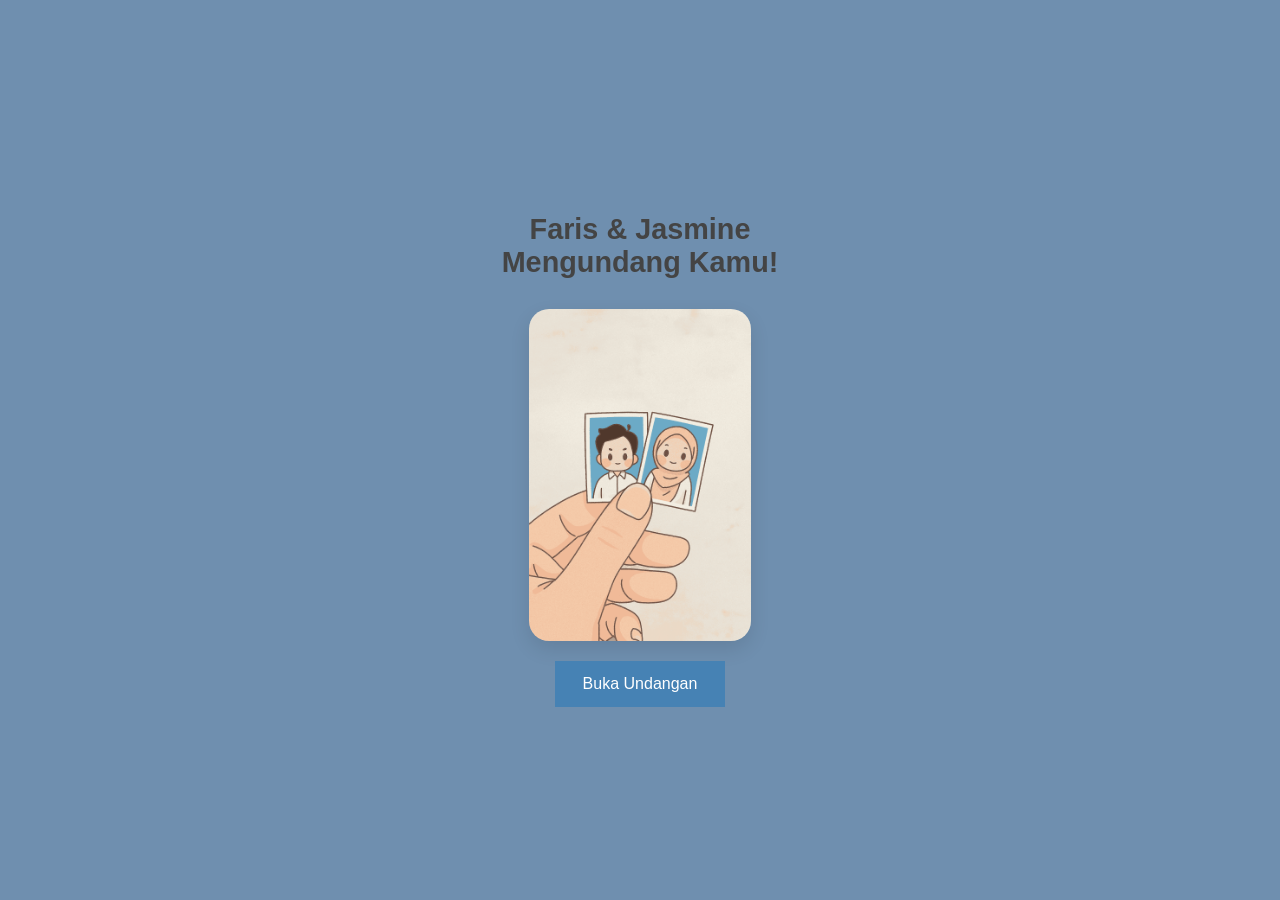
<file: weeding-invitation/index.html>
<!DOCTYPE html>
<html lang="id">
<head>
  <meta charset="UTF-8">
  <meta name="viewport" content="width=device-width, initial-scale=1.0">
  <meta property="og:image" content="https://jasminekinanti.farisasyarie.com/weeding-invitation/images/chibi-portraits-in-hand-1.png">
  <meta name="description" content="Landing Page Undangan Resepsi Pernikahan Ahmad Faris Asy'arie dan Jasmine Kinanti Putri">
  <meta name="author" content="Ahmad Faris Asy'arie dan Jasmine Kinanti Putri">
  <link rel="shortcut icon" href="images/icon/favicon.ico" type="image/x-icon">
  <link rel="icon" href="images/icon/favicon.ico" type="image/x-icon">
  <title>Faris &amp; Jasmine Mengundang Kamu</title>
  <style>
    body {
      margin: 0;
      padding: 0;
      background: #6F8FAF;
      font-family: "Poppins", sans-serif;
      height: 100vh;
      display: flex;
      justify-content: center;
      align-items: center;
      flex-direction: column;
      text-align: center;
    }

    .container {
      display: flex;
      flex-direction: column;
      align-items: center;
      gap: 20px;
      padding: 20px;
    }

    .container img {
      width: 250px;
      max-width: 80%;
      height: auto;
      border-radius: 20px;
      box-shadow: 0 8px 20px rgba(0,0,0,0.1);
      transition: transform 0.3s ease;
    }

    .container img:hover {
      transform: scale(1.05);
    }

    h1 {
      font-size: 1.8rem;
      color: #444;
      margin-bottom: 10px;
    }

    .btn {
      background-color: #4682B4;
      color: white;
      border: none;
      padding: 14px 28px;
      font-size: 1rem;
      cursor: pointer;
      transition: background 0.3s ease, transform 0.2s;
      text-decoration: none;
    }

    .btn:hover {
      background-color: #7393B3;
      transform: translateY(-2px);
    }

    @media (max-width: 600px) {
      h1 {
        font-size: 1.4rem;
      }

      .btn {
        padding: 12px 24px;
        font-size: 0.95rem;
      }
    }
  </style>
</head>
<body>
  <div class="container">
    <h1>Faris &amp; Jasmine<br/>Mengundang Kamu!</h1>
    <img src="images/chibi-portraits-in-hand-1.png" alt="Foto Undangan">
    <a href="undangan.html" class="btn">Buka Undangan</a>
  </div>
</body>
</html>
</file>
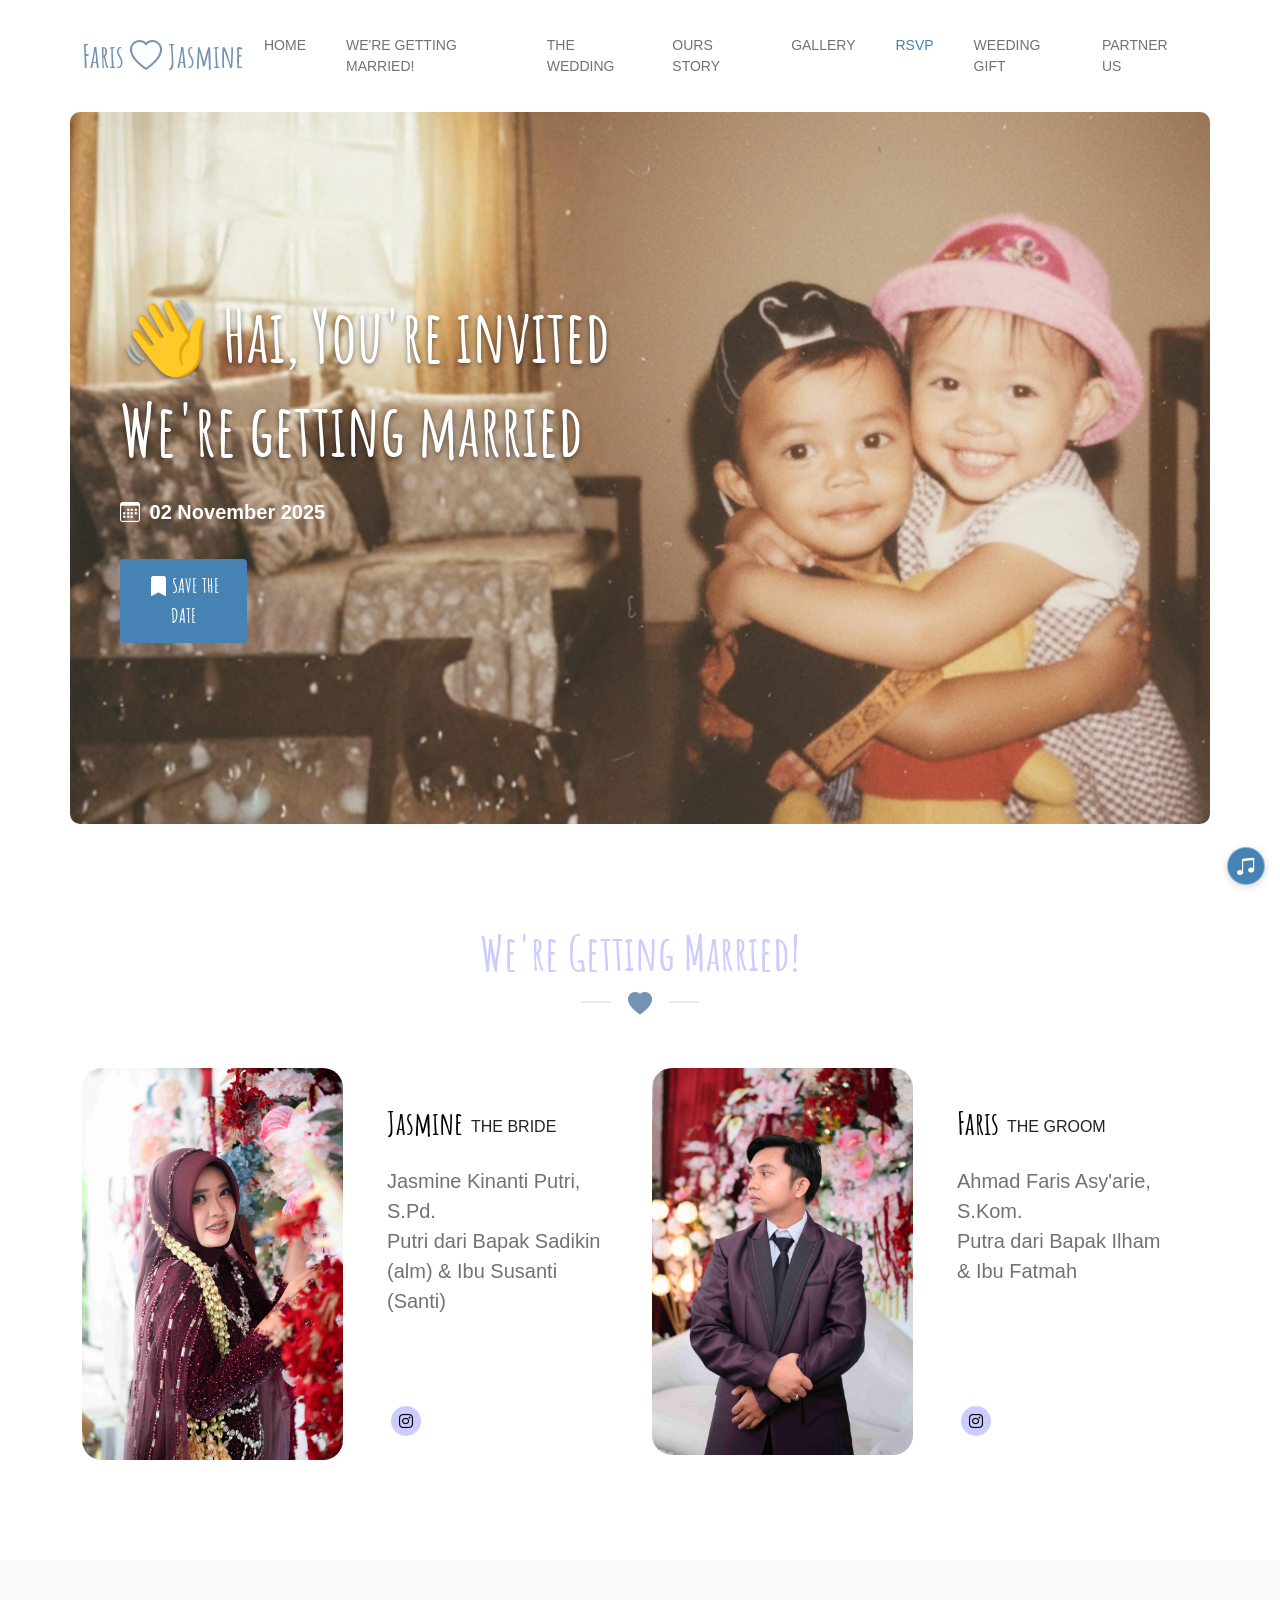
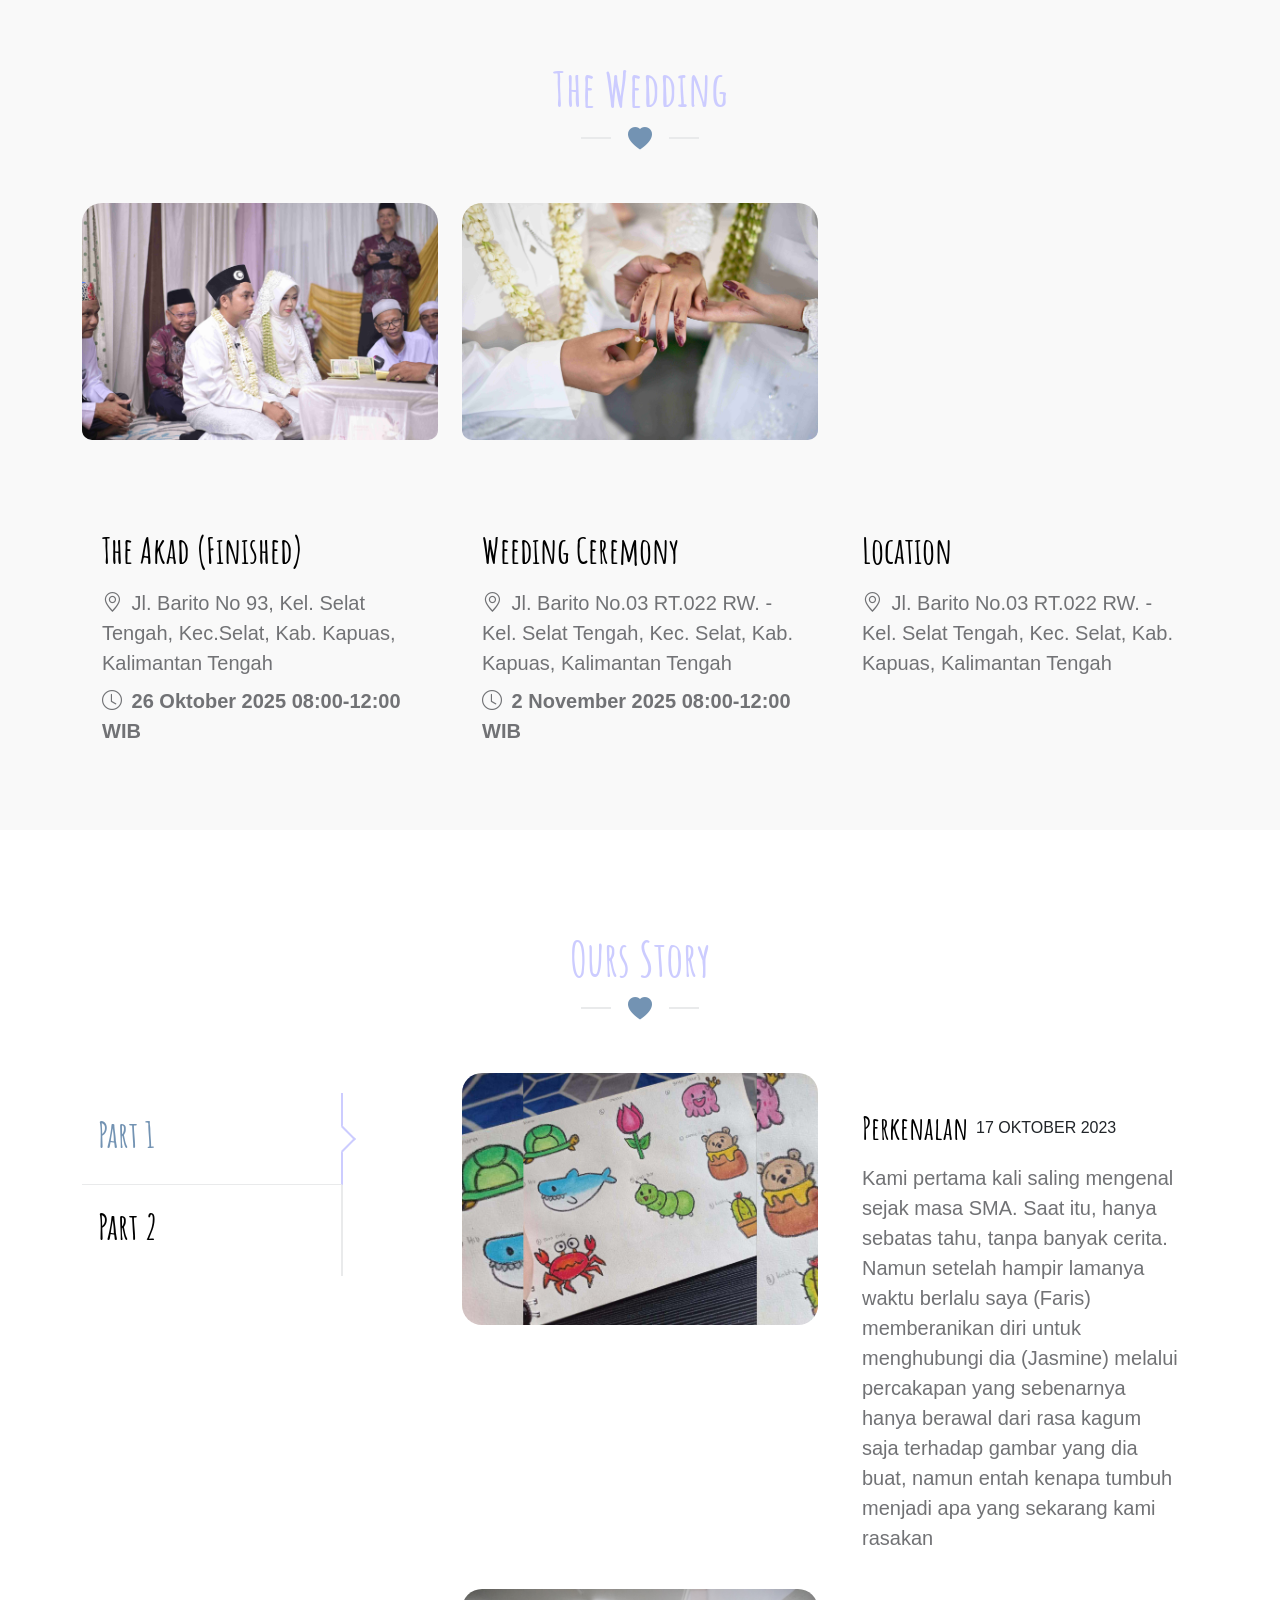
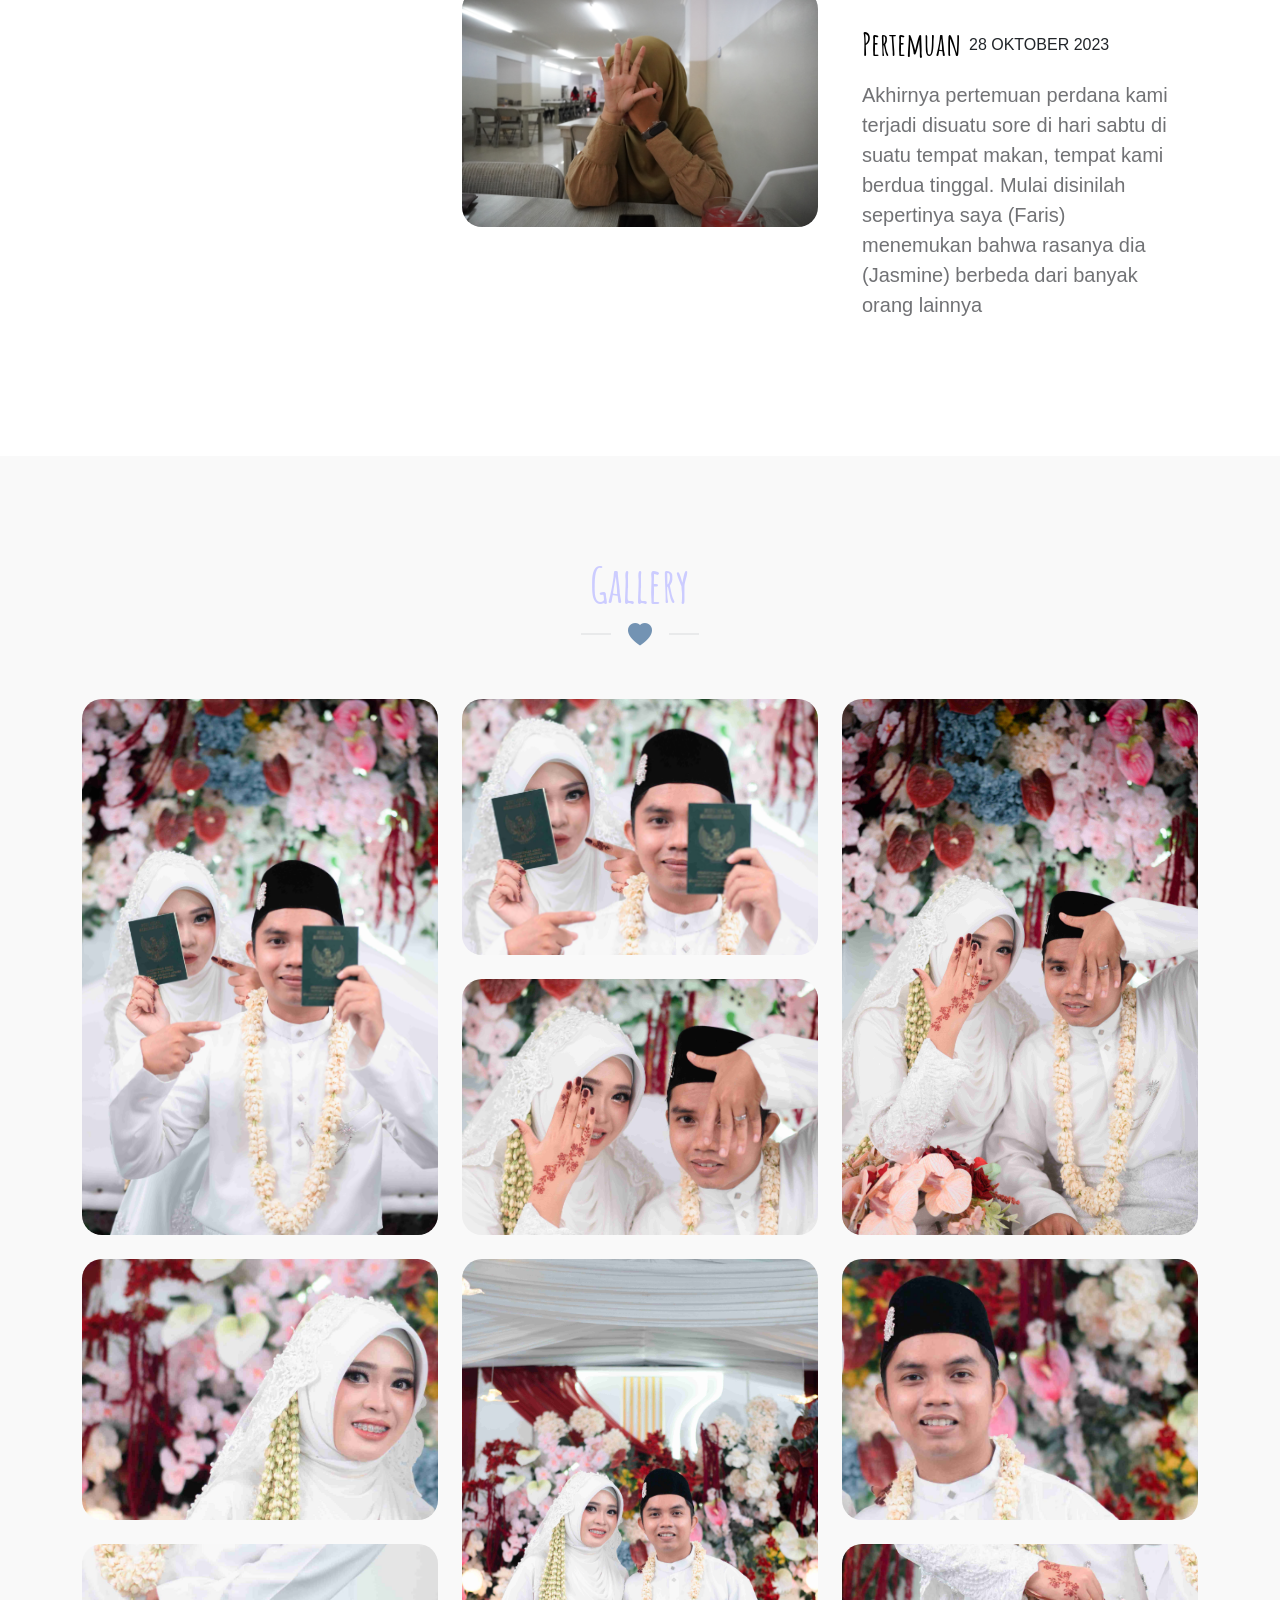
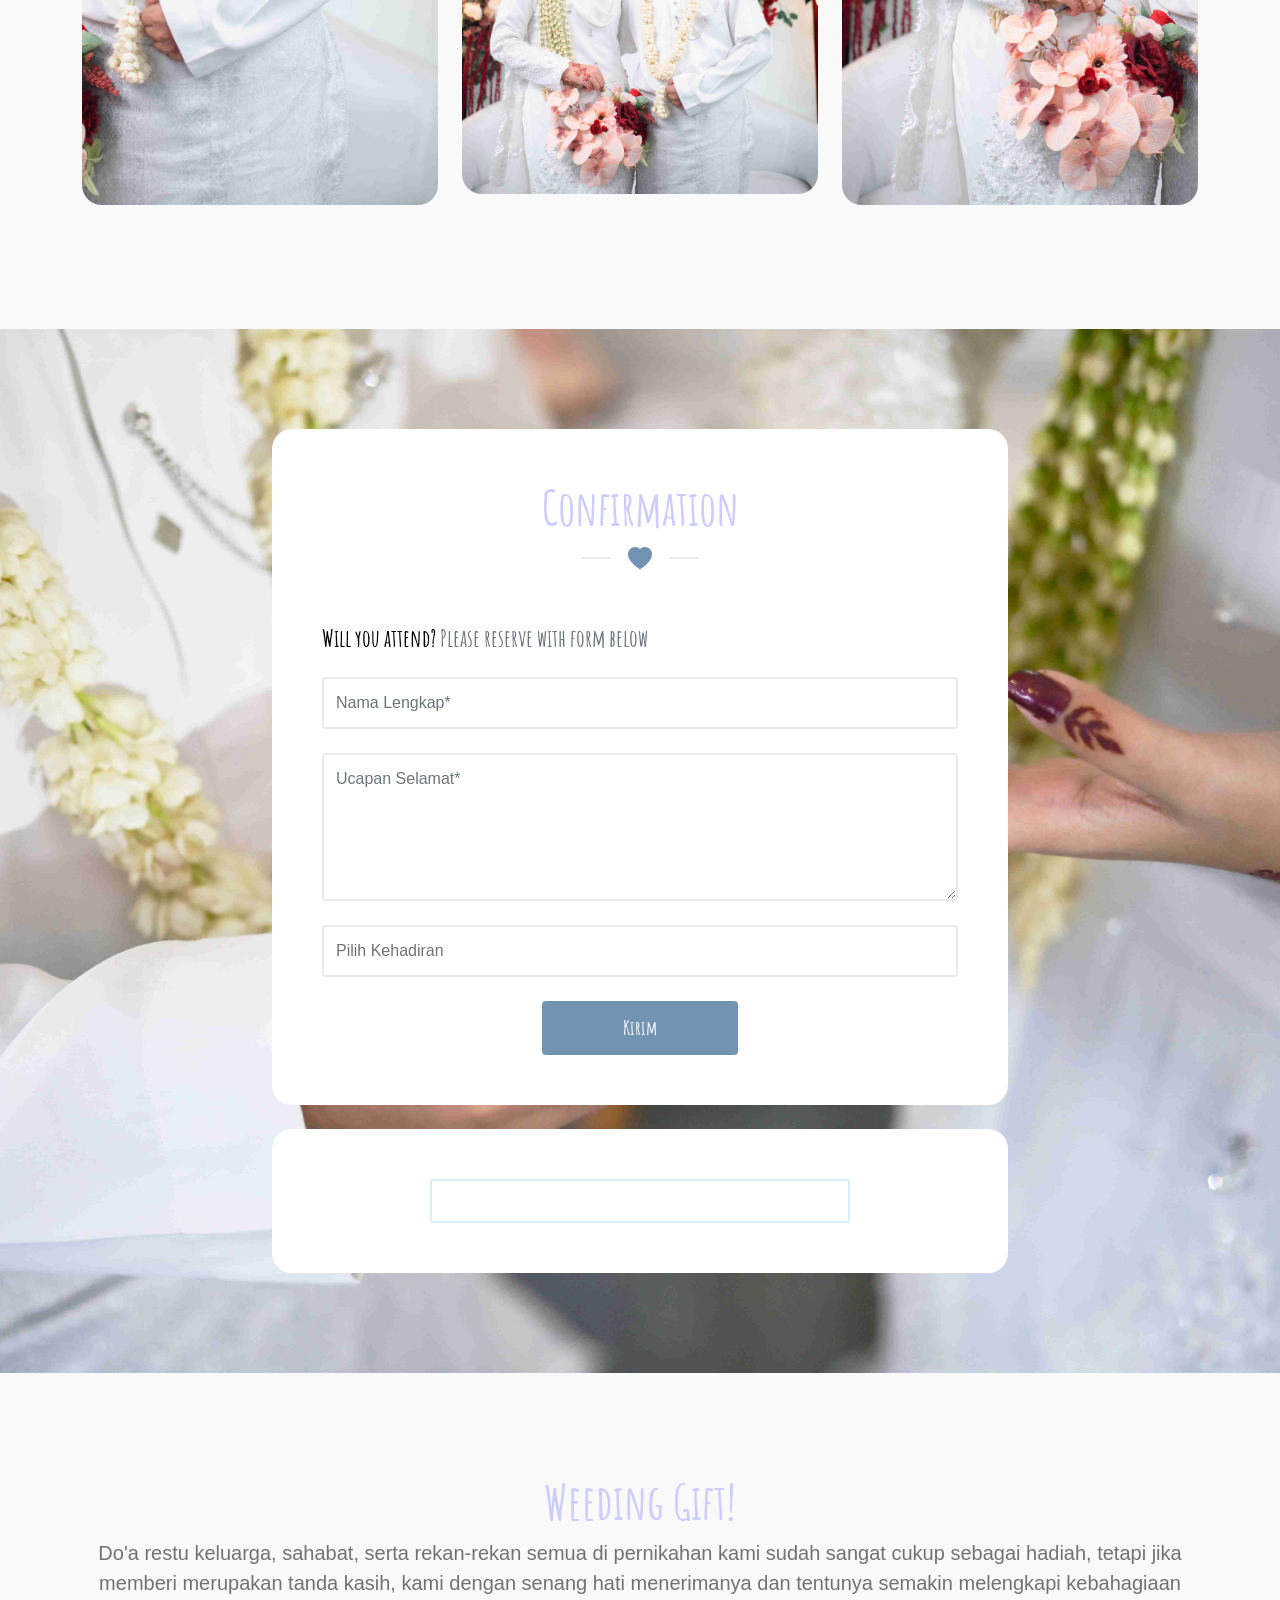
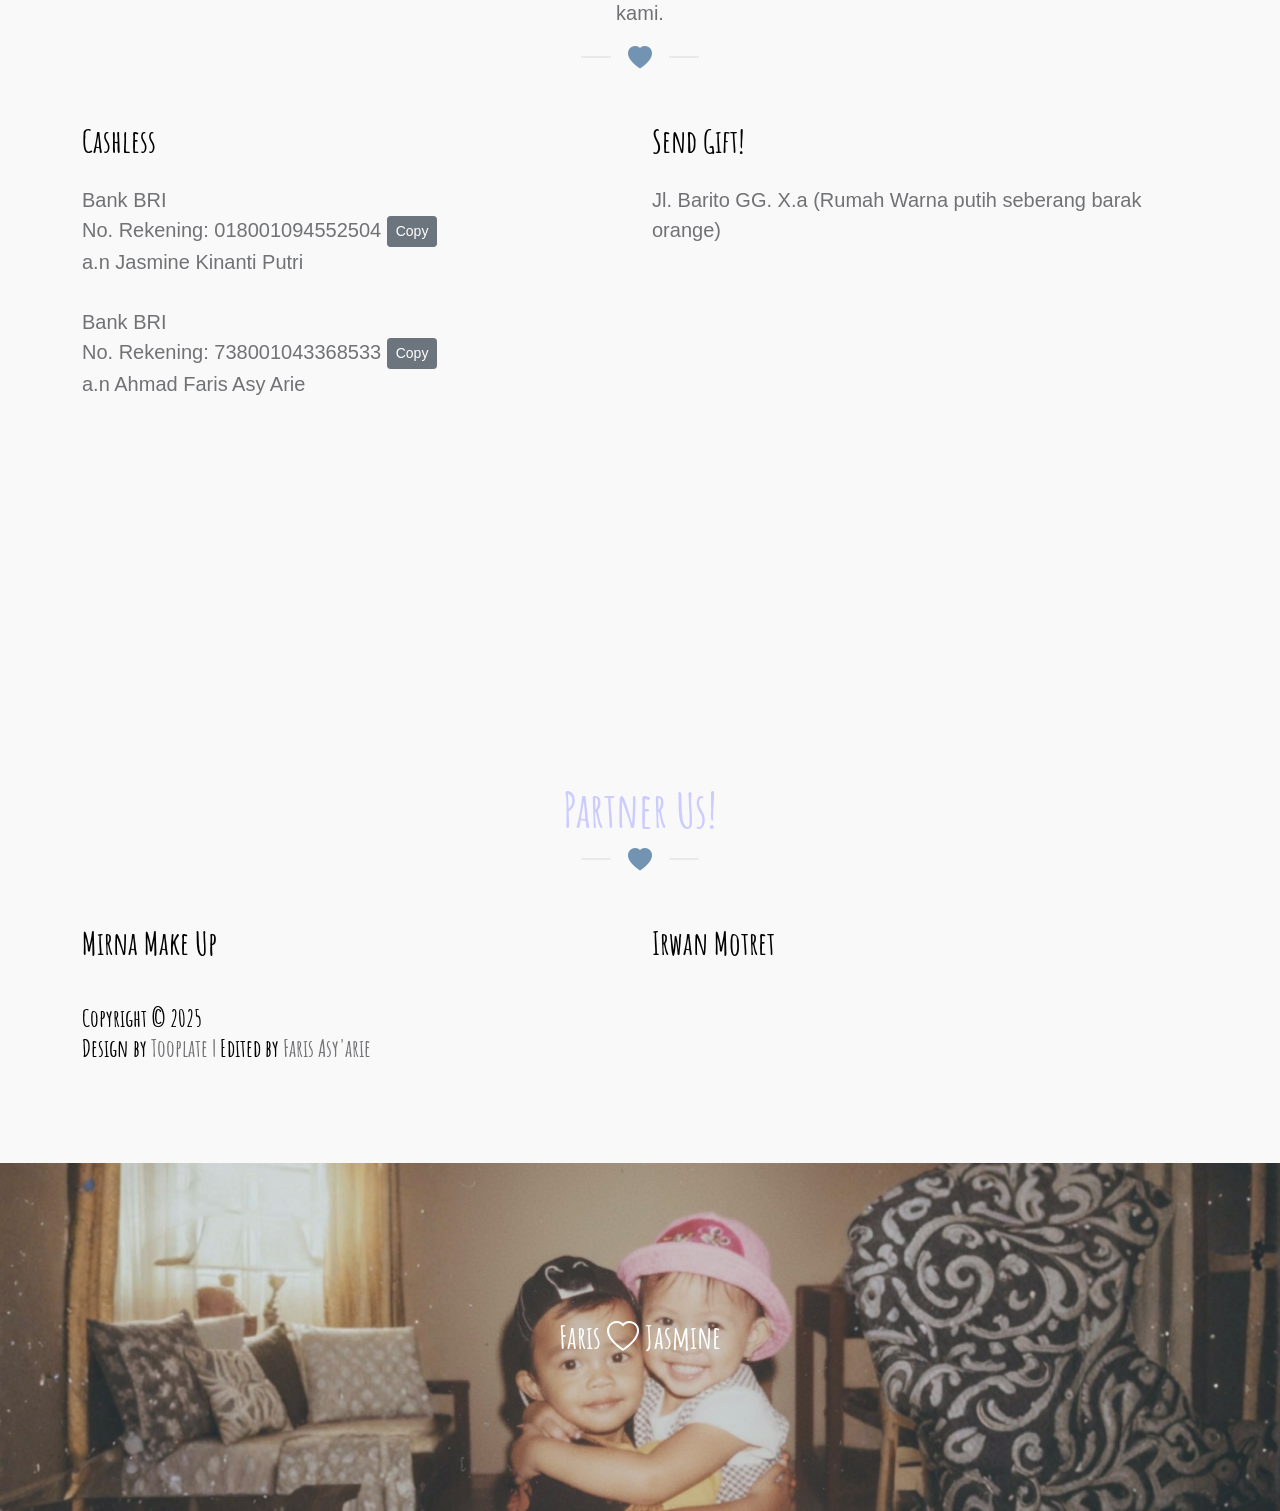
<file: weeding-invitation/undangan.html>
<!doctype html>
<html lang="en">
    <head>
        <meta charset="utf-8">
        <meta name="viewport" content="width=device-width, initial-scale=1">
        <meta property="og:image" content="https://jasminekinanti.farisasyarie.com/weeding-invitation/images/chibi-portraits-in-hand-1.png">
        <meta name="description" content="Undangan Resepsi Pernikahan Ahmad Faris Asy'arie dan Jasmine Kinanti Putri">
        <meta name="author" content="Ahmad Faris Asy'arie dan Jasmine Kinanti Putri">
        
        <link rel="shortcut icon" href="images/icon/favicon.ico" type="image/x-icon">
        <link rel="icon" href="images/icon/favicon.ico" type="image/x-icon">

        <title>The Wedding of Faris &amp; Jasmine</title>

        <!-- CSS FILES -->
        <link rel="preconnect" href="https://fonts.googleapis.com">
        
        <link rel="preconnect" href="https://fonts.gstatic.com" crossorigin>

        <link href="https://fonts.googleapis.com/css2?family=Amatic+SC:wght@400;700&family=Playfair+Display&display=swap" rel="stylesheet">

        <link href="css/bootstrap.min.css" rel="stylesheet">

        <link href="css/bootstrap-icons.css" rel="stylesheet">

        <link href="css/magnific-popup.css" rel="stylesheet">

        <link href="css/tooplate-wedding-lite.css" rel="stylesheet">

        <link href="css/ucapan.css" rel="stylesheet">        

        <style>
          /* Tombol kecil melayang di pojok kanan bawah */
          #audioControl {
            position: fixed;
            bottom: 15px;
            right: 15px;
            background-color: #4682B4;
            backdrop-filter: blur(6px);
            border: 1px solid rgba(255, 255, 255, 0.4);
            border-radius: 50%;
            width: 38px;
            height: 38px;
            cursor: pointer;
            display: flex;
            justify-content: center;
            align-items: center;
            box-shadow: 0 2px 8px rgba(0, 0, 0, 0.15);
            transition: all 0.2s ease;
            z-index: 9999;
          }

          #audioControl:hover {
            transform: scale(1.1);
            background-color: rgba(255, 255, 255, 0.4);
          }

          #audioControl i {
            font-size: 20px;
            color: white;
          }
        </style>

    </head>
    
    <body>

        <!-- Audio -->
        <audio id="bgMusic" autoplay loop playsinline>
          <source src="music/takkankemana.mp3" type="audio/mpeg">
          Browser Anda tidak mendukung pemutar audio.
        </audio>

        <!-- Tombol kontrol -->
        <button id="audioControl" title="Matikan / Nyalakan Musik">
          <i id="icon" class="bi bi-music-note-beamed"></i>
        </button>

        <section class="preloader">
            <div class="spinner">
                <span class="spinner-rotate">
                    <svg xmlns="http://www.w3.org/2000/svg" width="16" height="16" fill="currentColor" class="bi bi-heart-fill" viewBox="0 0 16 16">
                      <path fill-rule="evenodd" d="M8 1.314C12.438-3.248 23.534 4.735 8 15-7.534 4.736 3.562-3.248 8 1.314z"/>
                    </svg>
                </span>    
            </div>
        </section>

        <nav class="navbar navbar-expand-lg">
            <div class="container">

                <button class="navbar-toggler" type="button" data-bs-toggle="collapse" data-bs-target="#navbarNav" aria-controls="navbarNav" aria-expanded="false" aria-label="Toggle navigation">
                    <span class="navbar-toggler-icon"></span>
                </button>

                <a href="undangan.html" class="navbar-brand mx-auto mx-lg-0">
                    <span>Faris</span>
                    <i class="bi-heart brand-icon"></i>
                    <span>Jasmine</span>
                </a>

                <div class="collapse navbar-collapse" id="navbarNav">
                    <ul class="navbar-nav ms-auto">
                        <li class="nav-item">
                            <a class="nav-link click-scroll" href="#section_1">Home</a>
                        </li>

                        <li class="nav-item">
                            <a class="nav-link click-scroll" href="#section_2">We're Getting Married!</a>
                        </li>

                        <li class="nav-item">
                            <a class="nav-link click-scroll" href="#section_3">The Wedding</a>
                        </li>

                        <li class="nav-item">
                            <a class="nav-link click-scroll" href="#section_4">Ours Story</a>
                        </li>

                        <li class="nav-item">
                            <a class="nav-link click-scroll" href="#section_5">Gallery</a>
                        </li>

                        <li class="nav-item">
                            <a class="nav-link click-scroll" href="#section_6">Rsvp</a>
                        </li>

                        <li class="nav-item">
                            <a class="nav-link click-scroll" href="#section_7">Weeding Gift</a>
                        </li>

                        <li class="nav-item">
                            <a class="nav-link click-scroll" href="#section_8">Partner Us</a>
                        </li>
                    </ul>
                </div>

            </div>
        </nav>

        <main>

            <section class="hero-section d-flex" id="section_1">
                <div class="hero-container container d-flex flex-column justify-content-end">
                    <div class="row h-100">

                        <div class="col-lg-6 col-12 my-auto">
                            <h1>👋 Hai, You're invited</h1>

                            <h1 class="text-white hero-title mb-4">We're getting married</h1>

                            <p class="text-white mb-2" style="font-weight: bold;">
                                <i class="bi bi-calendar3 me-1"></i>
                                02 November 2025
                            </p>

                        <a href="https://www.google.com/calendar/render?action=TEMPLATE&text=Resepsi%20Faris%20dan%20Jasmine&dates=20251102T080000/20251102T120000&details=Acara%20resepsi%20di%20kediaman%20mempelai%20pria.&location=Alamat%3A%20https%3A%2F%2Fmaps.app.goo.gl%2FH4bSqnHXPeS2Mmwf8&ctz=Asia%2FJakarta" target="_blank" class="col-md-3 col-6 my-auto custom-link custom-btn btn mt-4"><i class="bi bi-bookmark-fill"></i> Save The Date</a>
                            
                        </div>
                    </div>
                </div>
            </section>


            <section class="about-section section-padding" id="section_2">
                <div class="container">
                    <div class="row">

                        <div class="col-lg-12 col-12">
                            <div class="section-title-wrap mb-5">
                                <h2 class="section-title">We're Getting Married!</h2>

                                <div class="section-title-bottom">
                                    <span class="section-title-line"></span>
                                    <i class="section-title-icon bi-heart-fill"></i>
                                    <span class="section-title-line"></span>
                                </div>
                            </div>
                        </div>

                        <div class="col-lg-3 col-12">
                            <div class="image-hover-thumb">
                                <img src="images/vertical-shot-beautiful-smiling-girl.jpg" class="about-image img-fluid" alt="">
                            </div>
                        </div>

                        <div class="col-lg-3 col-12">
                            <div class="about-info-wrap d-flex flex-column">
                                <div class="about-info-title d-flex align-items-center my-3">
                                    <h4>Jasmine</h4>

                                    <span class="about-tag ms-2">The Bride</span>
                                </div>

                                <p>Jasmine Kinanti Putri, S.Pd.<br/>
                                    Putri dari Bapak Sadikin (alm) &amp; Ibu Susanti (Santi)</p>

                                <div class="social-icon-wrap mt-auto">
                                    <ul class="social-icon ms-auto">
                                        <li class="social-icon-item"><a href="https://www.instagram.com/jsmnekp/" class="social-icon-link bi-instagram"></a></li>
                                    </ul>
                                </div>
                            </div>
                        </div>

                        <div class="col-lg-3 col-12">
                            <div class="image-hover-thumb">
                                <img src="images/vertical-shot-young-handsome-guy-autumn-park.jpg" class="about-image img-fluid" alt="">
                            </div>
                        </div>

                        <div class="col-lg-3 col-12">
                            <div class="about-info-wrap d-flex flex-column">
                                <div class="about-info-title d-flex align-items-center my-3">
                                    <h4>Faris</h4>

                                    <span class="about-tag ms-2">The Groom</span>
                                </div>

                                <p>Ahmad Faris Asy'arie, S.Kom.<br/>
                                    Putra dari Bapak Ilham &amp; Ibu Fatmah</p>

                                <div class="social-icon-wrap mt-auto">
                                    <ul class="social-icon ms-auto">
                                        <li class="social-icon-item"><a href="https://www.instagram.com/farisasyarie/" class="social-icon-link bi-instagram"></a></li>
                                    </ul>
                                </div>
                            </div>
                        </div>

                    </div>
                </div>
            </section>

            <section class="the-wedding-section section-bg section-padding" id="section_3">
                <div class="container">
                    <div class="row">

                        <div class="col-lg-12 col-12">
                            <div class="section-title-wrap mb-5">
                                <h2 class="section-title">The Wedding</h2>

                                <div class="section-title-bottom">
                                    <span class="section-title-line"></span>
                                    <i class="section-title-icon bi-heart-fill"></i>
                                    <span class="section-title-line"></span>
                                </div>
                            </div>
                        </div>

                        <div class="col-lg-4 col-md-6 col-12 d-flex flex-column mb-4 mb-lg-0 mb-md-0">
                            <div class="image-hover-thumb">
                                <img src="images/decorated-table-setting-wedding-celebration.jpg" class="img-fluid" alt="">
                            </div>

                            <div class="section-block">
                                <h3 class="my-3">The Akad (Finished)</h3>

                                <p class="mb-2">
                                    <i class="bi-geo-alt me-1"></i>
                                    Jl. Barito No 93, Kel. Selat Tengah, Kec.Selat, Kab. Kapuas, Kalimantan Tengah
                                </p>

                                <p style="font-weight: bold;">
                                    <i class="bi-clock me-1"></i>
                                    26 Oktober 2025 08:00-12:00 WIB
                                </p>
                            </div>
                        </div>

                        <div class="col-lg-4 col-md-6 col-12 d-flex flex-column mb-4 mb-lg-0 mb-md-0">
                            <div class="image-hover-thumb">
                                <img src="images/front-view-wedding-couple.jpg" class="img-fluid" alt="">
                            </div>

                            <div class="section-block">
                                <h3 class="my-3">Weeding Ceremony</h3>

                                <p class="mb-2">
                                    <i class="bi-geo-alt me-1"></i>
                                    Jl. Barito No.03 RT.022 RW. - Kel. Selat Tengah, Kec. Selat, Kab. Kapuas, Kalimantan Tengah
                                </p>

                                <p style="font-weight: bold;">
                                    <i class="bi-clock me-1"></i>
                                    2 November 2025 08:00-12:00 WIB
                                </p>
                            </div>
                        </div>

                        <div class="col-lg-4 col-md-6 col-12 d-flex flex-column">
                            <iframe class="google-map" src="https://www.google.com/maps/embed?pb=!4v1761278561967!6m8!1m7!1swFZfAq0OfD8HuGN9_3ciHA!2m2!1d-3.012665292224347!2d114.3937315069326!3f109.96!4f0!5f0.7820865974627469" width="100%" height="310" allowfullscreen="" loading="lazy"></iframe>

                            <div class="section-block">
                                <h3 class="my-3">Location</h3>

                                <p class="mb-2">
                                    <i class="bi-geo-alt me-1"></i>
                                    Jl. Barito No.03 RT.022 RW. - Kel. Selat Tengah, Kec. Selat, Kab. Kapuas, Kalimantan Tengah
                                </p>
                            </div>
                        </div>

                    </div>
                </div>
            </section>

            <section class="people-section section-padding" id="section_4">
                <div class="container">
                    <div class="row">

                        <div class="col-lg-12 col-12">
                            <div class="section-title-wrap mb-5">
                                <h2 class="section-title">Ours Story</h2>

                                <div class="section-title-bottom">
                                    <span class="section-title-line"></span>
                                    <i class="section-title-icon bi-heart-fill"></i>
                                    <span class="section-title-line"></span>
                                </div>
                            </div>
                        </div>

                        <div class="col-lg-3 col-md-5 col-12 me-auto">
                            <nav>
                                <div class="nav nav-tabs flex-lg-column align-items-baseline" id="nav-tab" role="tablist">
                                    <button class="nav-link active" id="nav-groomsmen-tab" data-bs-toggle="tab" data-bs-target="#nav-groomsmen" type="button" role="tab" aria-controls="nav-groomsmen" aria-selected="true">
                                        <h3>Part 1</h3>
                                    </button>

                                    <button class="nav-link" id="nav-bridesmaid-tab" data-bs-toggle="tab" data-bs-target="#nav-bridesmaid" type="button" role="tab" aria-controls="nav-bridesmaid" aria-selected="false">
                                        <h3>Part 2</h3>
                                    </button>
                                </div>
                            </nav>
                        </div>

                        <div class="col-lg-8 col-md-6 col-12">
                            <div class="tab-content" id="nav-tabContent">

                                <div class="tab-pane fade show active" id="nav-groomsmen" role="tabpanel" aria-labelledby="nav-groomsmen-tab">
                                    <div class="row">
                                       <div class="col-lg-6 col-12">
                                            <div class="people-thumb image-hover-thumb">
                                                <img src="images/people/attractive-laughing-guy-having-fun-smiling-happy.jpg" class="people-image img-fluid" alt="">
                                            </div>
                                       </div> 

                                       <div class="col-lg-6 col-12">
                                            <div class="section-block">
                                                <div class="d-flex align-items-center my-3">
                                                    <h4 class="mb-0">Perkenalan</h4>

                                                    <span class="about-tag ms-2">17 Oktober 2023</span>
                                                </div>

                                                <p>Kami pertama kali saling mengenal sejak masa SMA. Saat itu, hanya sebatas tahu, tanpa banyak cerita. Namun setelah hampir lamanya waktu berlalu saya (Faris) memberanikan diri untuk menghubungi dia (Jasmine) melalui percakapan yang sebenarnya hanya berawal dari rasa kagum saja terhadap gambar yang dia buat, namun entah kenapa tumbuh menjadi apa yang sekarang kami rasakan</p>
                                            </div>
                                       </div> 

                                       <div class="col-lg-6 col-12">
                                            <div class="people-thumb image-hover-thumb">
                                                <img src="images/people/portrait-handsome-attractive-young-man-posing.jpg" class="people-image img-fluid" alt="">
                                            </div>
                                        </div>

                                        <div class="col-lg-6 col-12">
                                            <div class="section-block">
                                                <div class="d-flex align-items-center my-3">
                                                    <h4 class="mb-0">Pertemuan</h4>

                                                    <span class="about-tag ms-2">28 Oktober 2023</span>
                                                </div>

                                                <p>Akhirnya pertemuan perdana kami terjadi disuatu sore di hari sabtu di suatu tempat makan, tempat kami berdua tinggal. Mulai disinilah sepertinya saya (Faris) menemukan bahwa rasanya dia (Jasmine) berbeda dari banyak orang lainnya</p>
                                            </div>
                                        </div>
                                    </div>
                                </div>

                                <div class="tab-pane fade show" id="nav-bridesmaid" role="tabpanel" aria-labelledby="nav-bridesmaid-tab">
                                    <div class="row">
                                       <div class="col-lg-6 col-12">
                                            <div class="people-thumb image-hover-thumb">
                                                <img src="images/people/lifestyle-people-emotions-casual-concept.jpg" class="people-image img-fluid" alt="">
                                            </div>
                                       </div> 

                                       <div class="col-lg-6 col-12">
                                            <div class="section-block">
                                                <div class="d-flex align-items-center my-3">
                                                    <h4 class="mb-0">Proses Menuju Halal</h4>

                                                    <span class="about-tag ms-2">28 Oktober 2023 - 07 Juni 2025</span>
                                                </div>

                                                <p>Tidak terasa panjangnya perjalanan ini berlalu, terhitung sejak awal kami menjalani semuanya hingga sekarang. Akhirnya Saya (Faris) dengan atas izin Allah.Swt memutuskan melamar dia (Jasmine) secara resmi pada tanggal 7 Juni 2025</p>
                                            </div>
                                       </div> 

                                       <div class="col-lg-6 col-12">
                                            <div class="people-thumb image-hover-thumb">
                                                <img src="images/people/portrait-beautiful-young-woman-standing-grey-wall.jpg" class="people-image img-fluid" alt="">
                                            </div>
                                        </div>

                                        <div class="col-lg-6 col-12">
                                            <div class="section-block">
                                                <div class="d-flex align-items-center my-3">
                                                    <h4 class="mb-0">Akad</h4>

                                                    <span class="about-tag ms-2">26 Oktober 2025</span>
                                                </div>

                                                <p>Dari banyaknya pertemuan kami, tumbuhlah rasa, doa, dan keyakinan. Dengan segala syukur, kami memutuskan untuk melangkah bersama dalam ikatan suci pernikahan dan atas izin Allah.Swt akhirnya kami berdua menikah ditanggal 26 Oktober 2025</p>
                                            </div>
                                        </div>
                                    </div>
                                </div>

                            </div>
                        </div>


                    </div>
                </div>
            </section>

            <section class="gallery-section section-bg section-padding" id="section_5">
                <div class="container">
                    <div class="row">

                        <div class="col-lg-12 col-12">
                            <div class="section-title-wrap mb-5">
                                <h2 class="section-title">Gallery</h2>

                                <div class="section-title-bottom">
                                    <span class="section-title-line"></span>
                                    <i class="section-title-icon bi-heart-fill"></i>
                                    <span class="section-title-line"></span>
                                </div>
                            </div>
                        </div>

                        <div class="col-lg-4 col-12">
                            <div class="gallery-thumb image-hover-thumb">
                                <a href="images/gallery/bearded-stylish-groom-suit-beautiful-blonde.jpg" class="popup-image">
                                    <img src="images/gallery/bearded-stylish-groom-suit-beautiful-blonde.jpg" class="gallery-image img-fluid" alt="">
                                </a>
                            </div>
                        </div>

                        <div class="col-lg-4 col-12 d-flex flex-column">
                            <div class="gallery-thumb gallery-thumb-small image-hover-thumb">
                                <a href="images/gallery/couple.jpg" class="popup-image">
                                    <img src="images/gallery/couple.jpg" class="gallery-image img-fluid" alt="">
                                </a>
                            </div>

                            <div class="gallery-thumb gallery-thumb-small image-hover-thumb">
                                <a href="images/gallery/groom-with-bride-are-knocking-glasses-with-champagne.jpg" class="popup-image">
                                    <img src="images/gallery/groom-with-bride-are-knocking-glasses-with-champagne.jpg" class="gallery-image img-fluid" alt="">
                                </a>
                            </div>
                        </div>

                        <div class="col-lg-4 col-12">
                            <div class="gallery-thumb image-hover-thumb">
                                <a href="images/gallery/bearded-stylish-groom-suit-beautiful-blonde-1.jpg" class="popup-image">
                                    <img src="images/gallery/bearded-stylish-groom-suit-beautiful-blonde-1.jpg" class="gallery-image img-fluid" alt="">
                                </a>
                            </div>
                        </div>

                        <div class="col-lg-4 col-12 d-flex flex-column">
                            <div class="gallery-thumb gallery-thumb-small image-hover-thumb">
                                <a href="images/gallery/bride-groom-having-their-wedding-with-guests-beach.jpg" class="popup-image">
                                    <img src="images/gallery/bride-groom-having-their-wedding-with-guests-beach.jpg" class="gallery-image img-fluid" alt="">
                                </a>
                            </div>

                            <div class="gallery-thumb gallery-thumb-small image-hover-thumb">
                                <a href="images/gallery/wedding-ceremony-place-nature-outside-summer.jpg" class="popup-image">
                                    <img src="images/gallery/wedding-ceremony-place-nature-outside-summer.jpg" class="gallery-image img-fluid" alt="">
                                </a>
                            </div>
                        </div>

                        <div class="col-lg-4 col-12">
                            <div class="gallery-thumb image-hover-thumb">
                                <a href="images/gallery/elegant-young-woman-fashionable.jpg" class="popup-image">
                                    <img src="images/gallery/elegant-young-woman-fashionable.jpg" class="gallery-image img-fluid" alt="">
                                </a>
                            </div>
                        </div>

                        <div class="col-lg-4 col-12 d-flex flex-column">
                            <div class="gallery-thumb gallery-thumb-small image-hover-thumb">
                                <a href="images/gallery/young-couple-broke-down-car-while-traveling.jpg" class="popup-image">
                                    <img src="images/gallery/young-couple-broke-down-car-while-traveling.jpg" class="gallery-image img-fluid" alt="">
                                </a>
                            </div>

                            <div class="gallery-thumb gallery-thumb-small image-hover-thumb">
                                <a href="images/gallery/young-couple-traveling-car-sunny-day.jpg" class="popup-image">
                                    <img src="images/gallery/young-couple-traveling-car-sunny-day.jpg" class="gallery-image img-fluid" alt="">
                                </a>
                            </div>
                        </div>

                    </div>
                </div>
            </section>


            <section class="rsvp-section section-padding" id="section_6">
                <div class="container">
                    <div class="row">

                        <div class="col-lg-8 col-12 mx-auto">
                            <div class="rsvp-form-wrap">
                                <div class="section-title-wrap mb-5">
                                    <h2 class="section-title">Confirmation</h2>

                                    <div class="section-title-bottom">
                                        <span class="section-title-line"></span>
                                        <i class="section-title-icon bi-heart-fill"></i>
                                        <span class="section-title-line"></span>
                                    </div>
                                </div>

                                <h5 class="mb-4">Will you attend? <span class="text-muted">Please reserve with form below</span></h5>

                                  <!-- FORM KEHADIRAN -->
                                  <form class="custom-form rsvp-form" id="formKehadiran" role="form">
                                    <div class="row">
                                      <div class="col-lg-12 col-12">
                                        <input type="text" name="name" id="name" class="form-control" placeholder="Nama Lengkap*" required>
                                      </div>

                                      <div class="col-lg-12 col-12">
                                        <textarea class="form-control" id="message" name="message" placeholder="Ucapan Selamat*" rows="5" required></textarea>
                                      </div>

                                      <div class="col-lg-12 col-12">
                                        <select id="attendance" name="attendance" class="form-control" required>
                                          <option value="">Pilih Kehadiran</option>
                                          <option value="Hadir">Hadir</option>
                                          <option value="Tidak Hadir">Tidak Hadir</option>
                                        </select>
                                      </div>

                                      <div class="col-lg-4 col-6 mx-auto">
                                        <button type="submit" class="form-control">Kirim</button>
                                      </div>
                                    </div>
                                  </form>
                            </div>
                        </div>

                    </div>
                </div>
                <br/>
                <div class="container">
                    <div class="row">
                        <div class="col-lg-8 col-12 mx-auto">
                            <div class="rsvp-form-wrap">
                                  <div class="col-lg-8 col-12 mx-auto ucapan-container" id="cards"></div>
                            </div>
                        </div>
                    </div>
                </div>
            </section>

            <section class="contact-section section-bg section-padding" id="section_7">
                <div class="container">
                    <div class="row">

                        <div class="col-lg-12 col-12">
                            <div class="section-title-wrap mb-5">
                                <h2 class="section-title">Weeding Gift!</h2>
                                <p>Do'a restu keluarga, sahabat, serta rekan-rekan semua di pernikahan kami sudah sangat cukup sebagai hadiah, tetapi jika memberi merupakan tanda kasih, kami dengan senang hati menerimanya dan tentunya semakin melengkapi kebahagiaan kami.</p>
                                <div class="section-title-bottom">
                                    <span class="section-title-line"></span>
                                    <i class="section-title-icon bi-heart-fill"></i>
                                    <span class="section-title-line"></span>
                                </div>
                            </div>
                        </div>

                        <div class="col-lg-6 col-md-6 col-12">
                            <h4 class="mb-4">Cashless</h4>

                            <p> 
                                Bank BRI<br/>
                                No. Rekening:
                                <input type="text" value="018001094552504" id="copyText" hidden>
                                 018001094552504 <button class="btn btn-secondary btn-sm" onclick="copyText()">Copy</button><br/>
                                a.n Jasmine Kinanti Putri
                                <br/><br/>
                                Bank BRI<br/>
                                No. Rekening:
                                <input type="text" value="738001043368533" id="copyText2" hidden>
                                 738001043368533 <button class="btn btn-secondary btn-sm" onclick="copyText2()">Copy</button><br/>
                                a.n Ahmad Faris Asy Arie<br/>
                                <br/><br/>
                            </p>
                        </div>

                        <div class="col-lg-6 col-md-6 col-12 my-4 my-lg-0 my-md-0">
                            <h4 class="mb-4">Send Gift!</h4>

                            <p class="mb-2">
                                <a href="https://maps.app.goo.gl/gfNCkQM9cpqDa38Z7" target="_blank">
                                    Jl. Barito GG. X.a (Rumah Warna putih seberang barak orange)
                                </a>
                            </p>

                            <p>
                            <div class="google-map w-100">
                              <iframe width="100%" height="300" src="https://www.google.com/maps/embed?pb=!4v1761290807568!6m8!1m7!1s8lT769CPOnf3ibm2oUydgw!2m2!1d-3.008945897952841!2d114.396137923433!3f305.99478!4f0!5f0.7820865974627469" frameborder="0" scrolling="no" marginheight="0" marginwidth="0" style="border:0" allowfullscreen></iframe>
                            </div>
                            </p>
                        </div>
                    </div>
                </div>
            </section>

            <section class="contact-section section-bg section-padding" id="section_8">
                <div class="container">
                    <div class="row">

                        <div class="col-lg-12 col-12">
                            <div class="section-title-wrap mb-5">
                                <h2 class="section-title">Partner Us!</h2>
                                <div class="section-title-bottom">
                                    <span class="section-title-line"></span>
                                    <i class="section-title-icon bi-heart-fill"></i>
                                    <span class="section-title-line"></span>
                                </div>
                            </div>
                        </div>

                        <div class="col-lg-6 col-md-6 col-12">
                            <h4 class="mb-4">Mirna Make Up</h4>
                                <!-- Elfsight Instagram Feed | Untitled Instagram Feed -->
                                <script src="https://elfsightcdn.com/platform.js" async></script>
                                <div class="elfsight-app-9ea4a309-9034-4d5b-a389-0567c19dcb14" data-elfsight-app-lazy></div>
                        </div>

                        <div class="col-lg-6 col-md-6 col-12 my-4 my-lg-0 my-md-0">
                            <h4 class="mb-4">Irwan Motret</h4>
                                <!-- Elfsight Instagram Feed | Irwan Motret -->
                                <script src="https://elfsightcdn.com/platform.js" async></script>
                                <div class="elfsight-app-a6692f61-a5ca-4792-b131-101a3d64593c" data-elfsight-app-lazy></div>
                        </div>
                            <h5 class=" mt-3 mb-0">Copyright © 2025 <br/>Design by <a href="https://www.tooplate.com" target="_blank">Tooplate | </a>Edited by <a href="https://www.farisasyarie.com/" target="_blank">Faris Asy'arie<a/></h5>
                    </div>
                </div>
            </section>

        </main>

        <footer class="site-footer">
            <div class="container">
                <div class="row">

                    <div class="col-lg-3 col-12 mx-auto">
                        <a href="undangan.html" class="navbar-brand mx-auto mx-lg-0">
                            <span>Faris</span>
                            <i class="bi-heart brand-icon"></i>
                            <span>Jasmine</span>
                        </a>
                    </div>

                </div>
            </div>
        </footer>

        <!-- JAVASCRIPT FILES -->
        <script src="js/jquery.min.js"></script>
        <script src="js/bootstrap.min.js"></script>
        <script src="js/sweetalert.min.js"></script>
        <script src="js/jquery.sticky.js"></script>
        <script src="js/click-scroll.js"></script>
        <script src="js/jquery.magnific-popup.min.js"></script>
        <script src="js/magnific-popup-options.js"></script>
        <script src="js/custom.js"></script>
        <script src="js/rekening.js"></script>
        <script src="js/rsvp.js"></script>
        <script>
          const audio = document.getElementById("bgMusic");
          const btn = document.getElementById("audioControl");
          const icon = document.getElementById("icon");

          // Coba autoplay otomatis
          window.addEventListener("load", () => {
            const tryPlay = () => {
              audio.play().then(() => {
                console.log("Audio autoplay berhasil.");
              }).catch(() => {
                console.log("Autoplay diblokir, menunggu interaksi pengguna...");
              });
            };
            tryPlay();
          });

          // Jika autoplay diblokir, mainkan setelah klik pertama
          document.addEventListener("click", () => {
            if (audio.paused) {
              audio.play();
              icon.classList.replace("bi-volume-mute-fill", "bi-music-note-beamed");
            }
          }, { once: true });

          // Toggle play/pause
          btn.addEventListener("click", (e) => {
            e.stopPropagation(); // biar klik tombol nggak dianggap klik dokumen
            if (audio.paused) {
              audio.play();
              icon.classList.replace("bi-volume-mute-fill", "bi-music-note-beamed");
            } else {
              audio.pause();
              icon.classList.replace("bi-music-note-beamed", "bi-volume-mute-fill");
            }
          });
        </script>

    </body>
</html>
</file>
<file: weeding-invitation/css/tooplate-wedding-lite.css>
/*

Tooplate 2131 Wedding Lite

https://www.tooplate.com/view/2131-wedding-lite

*/

/*---------------------------------------
  CUSTOM PROPERTIES ( VARIABLES )             
-----------------------------------------*/
:root {
  --white-color:                  #ffffff;
  --primary-color:                #7393B3;
  --secondary-color:              #CCCCFF;
  --section-bg-color:             #f9f9f9;
  --custom-btn-bg-color:          #4682B4;
  --dark-color:                   #000000;
  --p-color:                      #717275;
  --border-color:                 #e9eaeb;
  --icon-color:                   #28856b;

  --body-font-family:             'Source Sans Pro', sans-serif;
  --title-font-family:            'Amatic SC', cursive;

  --h1-font-size:                 72px;
  --h2-font-size:                 48px;
  --h3-font-size:                 36px;
  --h4-font-size:                 32px;
  --h5-font-size:                 24px;
  --h6-font-size:                 22px;
  --p-font-size:                  20px;
  --menu-font-size:               14px;
  --copyright-font-size:          16px;

  --border-radius-large:          100px;
  --border-radius-medium:         20px;
  --border-radius-small:          10px;

  --font-weight-light:            300;
  --font-weight-normal:           400;
  --font-weight-medium:           500;
  --font-weight-bold:             700;
}

body {
    background: var(--white-color);
    font-family: var(--body-font-family); 
}


/*---------------------------------------
  TYPOGRAPHY               
-----------------------------------------*/

h2,
h3,
h4,
h5,
h6 {
  color: var(--dark-color);
}

h1,
h2,
h3,
h4,
h5,
h6 {
  font-family: var(--title-font-family);
  font-weight: var(--font-weight-bold);
}

h1 {
  font-size: var(--h1-font-size);
}

h2 {
  font-size: var(--h2-font-size);
  color: var(--secondary-color);
}

h3 {
  font-size: var(--h3-font-size);
}

h4 {
  font-size: var(--h4-font-size);
}

h5 {
  font-size: var(--h5-font-size);
  line-height: normal;
}

h6 {
  font-size: var(--h6-font-size);
}

p {
  color: var(--p-color);
  font-size: var(--p-font-size);
  font-weight: var(--font-weight-light);
}

ul li {
  color: var(--p-color);
  font-size: var(--p-font-size);
  font-weight: var(--font-weight-light);
}

a, 
button {
  touch-action: manipulation;
  transition: all 0.3s;
}

a {
  color: var(--p-color);
  text-decoration: none;
}

a:hover {
  color: var(--secondary-color);
}

::selection {
  background: var(--secondary-color);
  color: var(--white-color);
}

::-moz-selection {
  background: var(--secondary-color);
  color: var(--white-color);
}

b,
strong {
  font-weight: var(--font-weight-bold);
}

.custom-icon {
  color: var(--icon-color);
}

.section-bg {
  background: var(--section-bg-color);
}

.section-padding {
  padding-top: 100px;
  padding-bottom: 100px;
}

.section-block {
  padding: 20px;
}

.section-divider {
  background: var(--border-color);
  width: 1px;
  height: 50%;
  margin: auto;
}


/*---------------------------------------
  SECTION TITLE               
-----------------------------------------*/
.section-title-wrap {
  display: block;
  margin: auto;
  position: relative;
  text-align: center;
}

.section-title-line {
  background: var(--border-color);
  display: inline-block;
  vertical-align: middle;
  width: 30px;
  height: 2px;
  margin: 0 auto;
}

.section-title-icon {
  color: var(--primary-color);
  font-size: var(--h5-font-size);
  display: inline-block;
  vertical-align: top;
  margin-right: 10px;
  margin-left: 10px;
  width: 30px;
  height: 30px;
  line-height: 30px;
}


/*---------------------------------------
  PRE LOADER               
-----------------------------------------*/
.preloader {
  position: fixed;
  top: 0;
  left: 0;
  width: 100%;
  height: 100%;
  z-index: 99999;
  display: flex;
  flex-flow: row nowrap;
  justify-content: center;
  align-items: center;
  background: none repeat scroll 0 0 var(--white-color);
}

.spinner {
  animation: pulse 1s infinite ease-in-out alternate;
}

.spinner svg {
  fill: var(--primary-color);
  font-size: var(--h4-font-size);
}

@keyframes pulse {
  from { transform: scale(0.8); }
  to { transform: scale(1.2); }
}


/*---------------------------------------
  IMAGE HOVER               
-----------------------------------------*/
.image-hover-thumb {
  border-radius: var(--border-radius-medium);
  position: relative;
  overflow: hidden;
}

.image-hover-thumb:hover .img-fluid {
  transform: scale(1.05);
}

.image-hover-thumb .img-fluid {
  border-radius: var(--border-radius-small);
  display: block;
  transition: all 0.5s;
}


/*---------------------------------------
  CUSTOM BUTTON               
-----------------------------------------*/
.custom-btn {
  background: var(--custom-btn-bg-color);
  border: 0;
  color: var(--white-color);
  font-family: var(--title-font-family);
  font-size: var(--p-font-size);
  font-weight: var(--font-weight-bold);
  text-transform: uppercase;
  position: relative;
  overflow: hidden;
  padding: 12px 24px;
}

.custom-btn::after {
  content: "";
  background: var(--icon-color);
  border-radius: 0 0 var(--border-radius-large) var(--border-radius-large);
  position: absolute;
  top: 0;
  right: -10px;
  width: 30px;
  height: 20px;
  transform: translateY(-100%);
  transition: all 0.5s;
}

.custom-btn:hover::after {
  transform: translate(0);
}

.custom-btn:hover {
  background: var(--secondary-color);
  box-shadow: 0 1rem 3rem rgba(0,0,0,.175);
  color: var(--white-color);
}


/*---------------------------------------
  NAVIGATION              
-----------------------------------------*/
.sticky-wrapper {
  min-height: 98px;
}

.navbar {
  position: absolute;
  z-index: 9;
  right: 0;
  left: 0;
  padding-top: 20px;
  padding-bottom: 20px;
}

.is-sticky .navbar {
  background: var(--white-color);
}

.navbar-brand {
  font-family: var(--title-font-family);
  font-size: var(--h4-font-size);
  font-weight: var(--font-weight-bold);
}

.navbar-brand,
.navbar-brand:hover {
  color: var(--primary-color);
}

.navbar-expand-lg .navbar-nav .nav-link {
  padding-right: 0;
  padding-left: 0;
  margin-right: 20px;
  margin-left: 20px;
}

.navbar-nav .nav-link {
  display: inline-block;
  color: var(--p-color);
  font-size: var(--menu-font-size);
  font-weight: var(--font-weight-normal);
  text-transform: uppercase;
  padding-top: 15px;
  padding-bottom: 15px;
}

.navbar-nav .nav-link.active, 
.navbar-nav .nav-link:hover {
  color: var(--custom-btn-bg-color);
}

.navbar-toggler {
  border: 0;
  padding: 0;
  cursor: pointer;
  margin: 0;
  width: 30px;
  height: 35px;
  outline: none;
}

.navbar-toggler:focus {
  outline: none;
  box-shadow: none;
}

.navbar-toggler[aria-expanded="true"] .navbar-toggler-icon {
  background: transparent;
}

.navbar-toggler[aria-expanded="true"] .navbar-toggler-icon:before,
.navbar-toggler[aria-expanded="true"] .navbar-toggler-icon:after {
  transition: top 300ms 50ms ease, -webkit-transform 300ms 350ms ease;
  transition: top 300ms 50ms ease, transform 300ms 350ms ease;
  transition: top 300ms 50ms ease, transform 300ms 350ms ease, -webkit-transform 300ms 350ms ease;
  top: 0;
}

.navbar-toggler[aria-expanded="true"] .navbar-toggler-icon:before {
  transform: rotate(45deg);
}

.navbar-toggler[aria-expanded="true"] .navbar-toggler-icon:after {
  transform: rotate(-45deg);
}

.navbar-toggler .navbar-toggler-icon {
  background: var(--dark-color);
  transition: background 10ms 300ms ease;
  display: block;
  width: 30px;
  height: 2px;
  position: relative;
}

.navbar-toggler .navbar-toggler-icon:before,
.navbar-toggler .navbar-toggler-icon:after {
  transition: top 300ms 350ms ease, -webkit-transform 300ms 50ms ease;
  transition: top 300ms 350ms ease, transform 300ms 50ms ease;
  transition: top 300ms 350ms ease, transform 300ms 50ms ease, -webkit-transform 300ms 50ms ease;
  position: absolute;
  right: 0;
  left: 0;
  background: var(--dark-color);
  width: 30px;
  height: 2px;
  content: '';
}

.navbar-toggler .navbar-toggler-icon::before {
  top: -8px;
}

.navbar-toggler .navbar-toggler-icon::after {
  top: 8px;
}


/*---------------------------------------
  HERO              
-----------------------------------------*/
.hero-section {
  position: relative;
  overflow: hidden;
}

.hero-container {
  position: relative;
  display: flex;
  flex-direction: column;
  justify-content: end;
  height: calc(90vh - 98px);
  border-radius: var(--border-radius-small);
  padding: 50px;
  z-index: 1;
}

/* Background image tetap di belakang teks */
.hero-container::before {
  content: "";
  position: absolute;
  inset: 0;
  background-image: url('../images/couple-hugging-laughing-near-wall.png');
  background-size: cover;
  background-position: center;
  background-repeat: no-repeat;
  z-index: -1;
  opacity: 0.85; /* atur transparansi jika mau efek lembut */
  border-radius: var(--border-radius-small);
}

/* Teks tetap tampil di depan gambar */
.hero-container h1,
.hero-container h2,
.hero-container h4 {
  position: relative;
  z-index: 2;
  color: #fff; /* agar kontras dengan background */
  text-shadow: 0 2px 5px rgba(0,0,0,0.5); /* agar tetap terbaca di atas gambar */
}

/* Responsif untuk layar kecil (smartphone) */
@media (max-width: 768px) {
  .hero-container {
    justify-content: center;
    padding: 30px 20px;
    text-align: left;
  }

  .hero-container::before {
    background-position: right center;
    opacity: 0.8;
  }

  .hero-container h1 {
    font-size: 1.8rem;
  }

  .hero-container h2 {
    font-size: 1.2rem;
  }

  .hero-container h4 {
    font-size: 1rem;
  }
}

.hero-container h2 {
  color: var(--custom-btn-bg-color);
}


/*---------------------------------------
  SAVE THE DATE              
-----------------------------------------*/
.save-the-date-thumb {
  background: var(--white-color);
  border-radius: var(--border-radius-small);
  display: inline-block;
  position: relative;
  overflow: hidden;
  text-align: left;
}

.save-the-date-title {
  background: var(--primary-color);
  color: var(--white-color);
  margin-bottom: 0;
  padding: 10px 20px;
}

.save-the-date-body {
  padding: 15px 20px;
}

/*---------------------------------------
  THE WEDDING              
-----------------------------------------*/
.google-map {
  border-radius: var(--border-radius-small);
  display: block;
  line-height: normal;
}


/*---------------------------------------
  ABOUT              
-----------------------------------------*/
.about-info-wrap {
  height: 100%;
  padding: 20px;
}

.about-tag {
  font-weight: var(--font-weight-light);
  text-transform: uppercase;
}

.nav-tabs {
  border-bottom: 0;
  margin-top: 20px;
}

.nav-tabs .nav-link {
  color: var(--p-color);
  display: block;
  text-align: left;
}

.nav-tabs .nav-link {
  border-radius: 0;
  border: 0;
  border-right: 2px solid var(--border-color);
  border-bottom: 1px solid var(--border-color);
  width: 100%;
  margin-bottom: 0;
  padding-top: 20px;
  padding-bottom: 20px;
  transition: all 0.3s ease-in-out;
  position: relative;
}

.nav-tabs .nav-link:last-child {
  border-bottom: 0;
}

.nav-tabs .nav-link::after {
  content: "";
  display: inline-block;
  position: absolute;
  width: 19px;
  height: 19px;
  background: transparent;
  text-indent: -9999px;
  border-top: 2px solid transparent;
  border-left: 2px solid transparent;
  transition: all 250ms ease-in-out;
  text-decoration: none;
  color: transparent;
  top: 50%;
  right: -11px;
  transform: translate(0, -50%) rotate(135deg) ;
}

.nav-tabs .nav-link.active::after {
  background: var(--white-color);
  border-top-color: var(--secondary-color);
  border-left-color: var(--secondary-color);
}

.nav-tabs .nav-item.show .nav-link, 
.nav-tabs .nav-link.active,
.nav-tabs .nav-link:focus {
  border-color: var(--border-color);
  border-right-color: var(--secondary-color);
}

.nav-tabs .nav-link.active h3,
.nav-tabs .nav-link:focus h3, 
.nav-tabs .nav-link:hover h3 {
  color: var(--primary-color);
}


/*---------------------------------------
  GALLERY              
-----------------------------------------*/
.gallery-thumb,
.people-thumb {
  margin-bottom: 24px;
}

.gallery-thumb-small {
  height: 100%;
}

.gallery-thumb-small .gallery-image {
  width: 100%;
  height: 100%;
  object-fit: cover;
}


/*---------------------------------------
  RSVP              
-----------------------------------------*/
.rsvp-section {
  background-image: url('../images/closeup-shot-newlywed-couple-sitting-bench.jpg');
  background-repeat: no-repeat;
  background-position: center;
  background-size: cover;
}

.rsvp-form-wrap {
  background: var(--white-color);
  border-radius: var(--border-radius-medium);
  padding: 50px;
}


/*---------------------------------------
  CUSTOM FORM               
-----------------------------------------*/
.custom-form .form-control {
  background: var(--white-color);
  box-shadow: none;
  border: 2px solid var(--border-color);
  color: var(--p-color);
  font-weight: var(--font-weight-light);

  margin-bottom: 24px;
  padding-top: 12px;
  padding-bottom: 12px;
  outline: none;
  transition: all 0.5s;
}

.input::placeholder,
.form-select {
  border: 2px solid var(--border-color);
  color: var(--p-color);
  font-weight: var(--font-weight-light);

  margin-bottom: 24px;
  padding-top: 12px;
  padding-bottom: 12px;
}

.custom-form .form-control:hover,
.custom-form .form-control:focus {
  background: var(--section-bg-color);
  border-color: var(--border-color);
}

.custom-form button[type="submit"] {
  background: var(--primary-color);
  border: none;
  color: var(--white-color);
  font-size: var(--p-font-size);
  font-family: var(--title-font-family);
  font-weight: var(--font-weight-bold);
  transition: all 0.3s;
  margin-bottom: 0;
  position: relative;
  overflow: hidden;
}

.custom-form button[type="submit"]:hover,
.custom-form button[type="submit"]:focus {
  background: var(--secondary-color);
  border-color: transparent;
}

.custom-form button[type="submit"]::after {
  content: "";
  background: var(--icon-color);
  border-radius: 0 0 var(--border-radius-large) var(--border-radius-large);
  position: absolute;
  top: 0;
  right: -10px;
  width: 30px;
  height: 20px;
  transform: translateY(-100%);
  transition: all 0.5s;
}

.custom-form button[type="submit"]:hover::after {
  transform: translate(0);
}


/*---------------------------------------
  SITE FOOTER              
-----------------------------------------*/
.site-footer {
  background-image: url('../images/young-asian-pregnant-couple-using-laptop.jpeg');
  background-repeat: no-repeat;
  background-position: center;
  background-size: cover;
  padding-top: 150px;
  padding-bottom: 150px;
  text-align: center;
  position: relative;
}

.site-footer::after {
  content: "";
  background: var(--primary-color);
  position: absolute;
  top: 0;
  left: 0;
  width: 100%;
  height: 100%;
  opacity: 0.25;
  pointer-events: none;
}

.site-footer .navbar-brand {
  color: var(--white-color);
  position: relative;
  z-index: 2;
}

.copyright-text {
  font-size: var(--copyright-font-size);
}


/*---------------------------------------
  SOCIAL ICON               
-----------------------------------------*/
.social-icon {
  margin: 0;
  padding: 0;
}

.social-icon-item {
  list-style: none;
  display: inline-block;
  vertical-align: top;
}

.social-icon-link {
  background: var(--secondary-color);
  border-radius: var(--border-radius-large);
  font-size: var(--menu-font-size);
  color: var(--dark-color);
  display: inline-block;
  vertical-align: top;
  margin: 4px;
  width: 30px;
  line-height: 30px;
  line-height: 30px;
  text-align: center;
}

.social-icon-link:hover {
  color: var(--white-color);
}


/*---------------------------------------
  RESPONSIVE STYLES               
-----------------------------------------*/
@media screen and (max-width: 1200px) {
  .hero-container {
    background-size: contain;
    background-position: bottom;
  }
}

@media only screen and (min-width: 580px) and (max-width: 1170px) {
  .hero-container {
    height: inherit;
  }
}

@media screen and (min-width: 992px) {
  .the-wedding-section .image-hover-thumb,
  .the-wedding-section .google-map {
    height: 55%;
  }

  .the-wedding-section .section-block {
    height: 45%;
  }

  .save-the-date-thumb {
    text-align: right;
  }
}

@media screen and (max-width: 991px) {
  h1 {
    font-size: 48px;
  }

  h2 {
    font-size: 42px;
  }

  h3 {
    font-size: 32px;
  }

  h4 {
    font-size: 28px;
  }

  h5 {
    font-size: 20px;
  }

  h6 {
    font-size: 18px;
  }

  .section-padding {
    padding-top: 80px;
    padding-bottom: 80px;
  }

  .custom-btn {
    font-size: 18px;
    padding: 10px 20px;
  }

  .navbar {
    background: var(--white-color);
  }

  .navbar-expand-lg .navbar-nav .nav-link {
    margin-right: 0;
    margin-left: 0;
  }

  .navbar-nav .nav-link {
    padding-bottom: 0;
  }

  .hero-container {
    padding: 40px;
    min-height: 650px;
  }

  .about-info-wrap {
    padding: 10px 20px 40px 20px;
  }

  .site-footer {
    padding-top: 100px;
    padding-bottom: 100px;
  }
}

@media screen and (max-width: 767px) {
  .section-divider {
    width: 100%;
    height: 1px;
  }

  .nav-tabs {
    margin-top: 0;
    margin-bottom: 50px;
  }

  .nav-tabs .nav-link {
    border-bottom: 2px solid var(--border-color);
    width: 50%;
    text-align: center;
  }

  .nav-tabs .nav-link:last-child {
    border-bottom: 2px solid var(--border-color);
  }

  .nav-tabs .nav-link:last-child {
    border-right: 0;
  }

  .nav-tabs .nav-link::after {
    top: inherit;
    right: 0;
    left: 50%;
    transform: translate(-50%, 0) rotate(225deg) ;
    bottom: -11px;
  }

  .nav-tabs .nav-item.show .nav-link, 
  .nav-tabs .nav-link.active,
  .nav-tabs .nav-link:focus {
    border-color: var(--border-color);
    border-right-color: var(--border-color);
    border-bottom-color: var(--secondary-color);
  }

  .people-thumb {
    margin-bottom: 0;
  }

  .people-section .section-block {
    padding-top: 10px;
  }
}

@media screen and (max-width: 575px) {
  .hero-container {
    margin-right: 12px;
    margin-left: 12px;
  }
}

@media screen and (max-width: 480px) {
  h1 {
    font-size: 40px;
  }

  h2 {
    font-size: 28px;
  }

  h3 {
    font-size: 26px;
  }

  h4 {
    font-size: 22px;
  }

  h5 {
    font-size: 20px;
  }

  .hero-container {
    padding: 30px;
  }
}
</file>
<file: weeding-invitation/css/ucapan.css>
/* Daftar ucapan */
   /* Container daftar ucapan */
    .ucapan-container {
      width: 100%;
      max-width: 420px;
      background: #ffffffcc;
      border: 2px solid #d7efff;
      padding: 20px;
      overflow-y: auto;
      max-height: 350px;
      display: flex;
      flex-direction: column;
      align-items: center;
    }

    /* Card ucapan */
    .card-ucapan {
      background: #fff;
      padding: 16px 18px;
      border: 1.5px solid #d7efff;
      margin-bottom: 12px;
      text-align: left;
      width: 100%;
      max-width: 380px;
    }

    .card-ucapan h4 {
      margin-bottom: 5px;
      font-size: 25px;
      font-weight: 600;
    }

    .card-ucapan p {
      margin: 3px 0;
      font-size: 14px;
      line-height: 1.4;
    }

    .card-ucapan strong {
      display: inline-block;
      margin-top: 6px;
      padding: 3px 10px;
      background: #87cefa33;
      border-radius: 10px;
      color: #007acc;
      font-size: 12px;
    }

    .section {
      display: flex;
      flex-direction: column;
      align-items: center;
      gap: 10px;
    }

    @media (min-width: 768px) {
      .section {
        flex-direction: row;
        align-items: flex-start;
        justify-content: center;
        gap: 30px;
      }
    }
</file>
